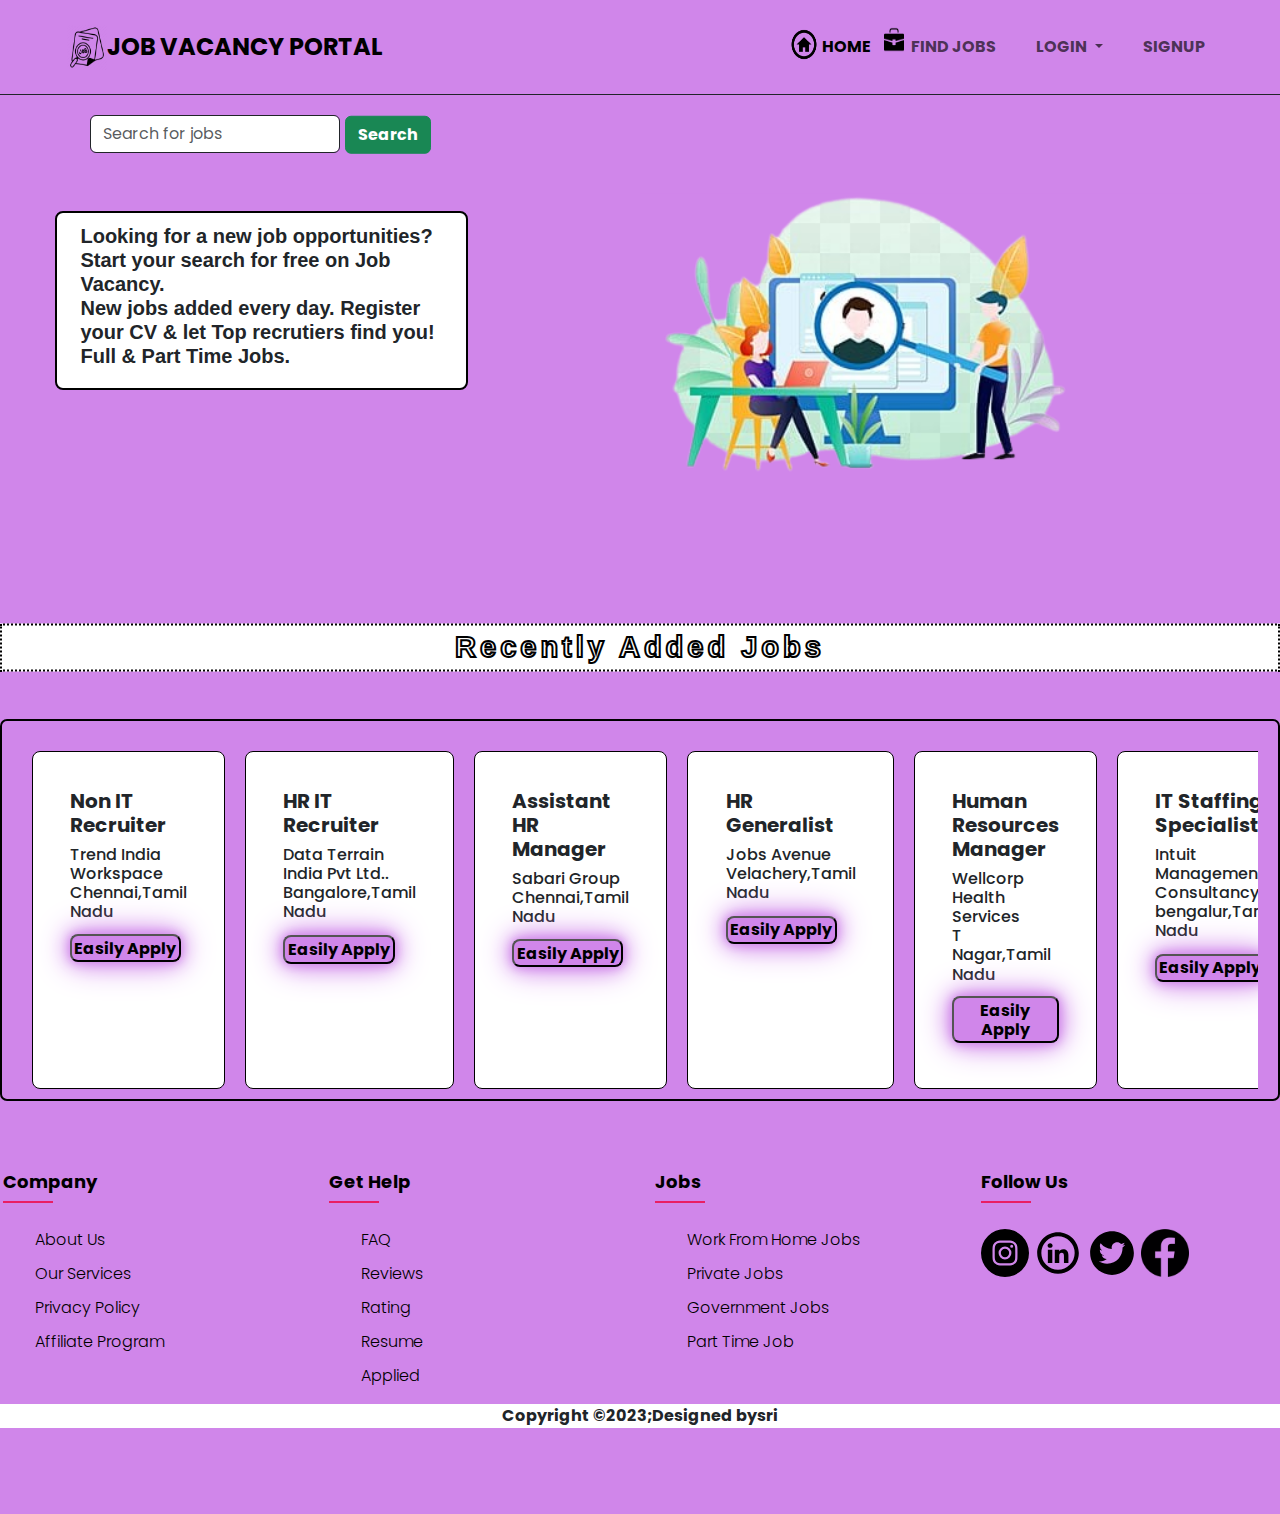
<file: index.html>
<!DOCTYPE html>
<html lang="en">
<head>
    <meta charset="UTF-8">
    <meta name="viewport" content="width=device-width, initial-scale=1.0">
    <title>JOB VACANCY</title>
    <link href="https://cdn.jsdelivr.net/npm/bootstrap@5.3.3/dist/css/bootstrap.min.css" rel="stylesheet" integrity="sha384-QWTKZyjpPEjISv5WaRU9OFeRpok6YctnYmDr5pNlyT2bRjXh0JMhjY6hW+ALEwIH" crossorigin="anonymous">
    <link rel="stylesheet"  href="styles1.css">

</head>
<body>
  
    <nav class="navbar navbar-expand-lg bg py-4 text-uppercase font-weight:bold border-bottom border-dark top-dark">
        <div class="container">
          <div><a href='#'><img src="logo.png" width="40" height="45"></a></div>
  
          <a class="navbar-brand fs-4" href="#"><strong>Job Vacancy Portal</strong></a>
          <button class="navbar-toggler" type="button" data-bs-toggle="collapse" data-bs-target="#navbarSupportedContent" aria-controls="navbarSupportedContent" aria-expanded="false" aria-label="Toggle navigation">
            <span class="navbar-toggler-icon"></span>
          </button>
          <div class="collapse navbar-collapse" id="navbarSupportedContent">
            <ul class="navbar-nav ms-auto mb-2 mb-lg-0 gap-4">
              <div class="space mb-lg-0"><a href='#'><img src="home.png" width="30" height="35"></a></div>
              <li class="nav-item">
                <a class="nav-link active" aria-current="page" href="#"><strong>Home</strong></a>
              </li>
              <div class="pace"><a href='#'><img src="file.png" width="20" height="25"></a></div>
              <li class="nav-item">
                <a class="nav-link" href="find jobs.html" target="_blank"><strong>Find Jobs</strong></a>
              </li>
              <li class="nav-item dropdown">
                <a class="nav-link dropdown-toggle" href="#" role="button" data-bs-toggle="dropdown" aria-expanded="false">
                  <strong>Login</strong>
                </a>
                <ul class="dropdown-menu drop">
                  <li><a class="dropdown-item " href="login.html"><strong>Candidate Login</strong></a></li>
                  <li><hr class="dropdown-divider  border-dark"></li>
                  <li><a class="dropdown-item " href="employe.html"><strong>Employeer Login</strong></a></li>
                </ul>
                
            </li>
            <li class="nav-item">
              <a class="nav-link" href="#"><strong>Signup</strong></a>
            </li>
            </ul>
                 
          </div>            
        </div>
      </nav>    
</body>
<form class="search-form " role="search center">
    <input class="form-control ms-auto me-5 border-dark" type="search" placeholder="Search for jobs" aria-label="Search" >
    <div class="button">
        <button class="btn btn-outline button"style=float-right type="submit"><strong>Search</strong></button>
    </div>
</form>
<section>
        <div class="container" >
            <div class="row bgcolor">
                <div class="col-md-12 ">   
                 <h5><b>Looking for a new job opportunities?<br>Start your search for free on Job Vacancy.<br>
                    New jobs added every day. Register<br>your CV & let Top recrutiers find you!<br>Full & Part Time Jobs.
                  </b></h5>
                  
                </div>
            </div>
          <div class="image"><img src="pngtree-online-remote-recruitment-image_2244590-removebg-preview.png" width="450"/></div>
        </div>
        <div class="slider">
          <div class="row">
            <div class="col-md-12">
              <a><b>Recently Added Jobs</b></a>
              </div>
          </div>
        </div>

        <div class="slides">
           <div class="row">
            <div class="col-md-12">
              <div class="slider-slides">
              <div class="border">
              <h5><b>Non IT Recruiter</b></h5>
              <h6>Trend India Workspace <br> Chennai,Tamil Nadu</h6>
              <br>
              <h6><button class="bt" onclick="addNeonEffect(this)"type="submit"><strong>Easily Apply</strong></button></h6>
              </div>
              <div class="border">
                  <h5><b>HR IT Recruiter</b></h5>
                  <h6>Data Terrain India Pvt Ltd.. <br> Bangalore,Tamil Nadu</h6>
                  <br>
                  <h6><button class="bt" type="submit"><strong>Easily Apply</strong></button></h6>
            </div>
              <div class="border">
                <h5><b>Assistant HR Manager</b></h5>
                <h6>Sabari Group <br> Chennai,Tamil Nadu</h6>
                <br>
                <h6><button class="bt" type="submit"><strong>Easily Apply</strong></button></h6>
                        </div>
              <div class="border">
                <h5><b>HR Generalist</b></h5>
                <h6>Jobs Avenue <br>Velachery,Tamil Nadu</h6>
                <br>
                <h6><button class="bt" type="submit"><strong>Easily Apply</strong></button></h6>
              </div>
              <div class="border">
                <h5><b>Human Resources Manager</b></h5>
                <h6>Wellcorp Health Services <br>T Nagar,Tamil Nadu</h6>
                
                <br>
                <h6><button class="bt" type="submit"><strong>Easily Apply</strong></button></h6>
              </div>
              <div class="border">
                <h5><b>IT Staffing Specialist</b></h5>
                <h6>Intuit Management Consultancy<br>bengalur,Tamil Nadu</h6>
                <br>
                <h6><button class="bt" type="submit"><strong>Easily Apply</strong></button></h6>
              </div>
              <div class="border">
                <h5><b>IT Manager</b></h5>
                <h6>I Management Consultancy<br>bengalur,Tamil Nadu</h6>
                <br>
                <h6><button class="bt" type="submit"><strong>Easily Apply</strong></button></h6>
              </div>
            
              </div>
              </div>
              </div>
            
              </div>
            </div>
          </div>

        </div>
        </div>
        
</section>
<footer class="footer">
  <div class="containers">
      <div class="row">
          <div class="footer-col">
            <h4><b>company</b></h4>
            <ul>
              <li><a href="#">about us</a></li>
              <li><a href="#">our services</a></li>
              <li><a href="#">privacy policy</a></li>
              <li><a href="#">affiliate program</a></li>
            </ul>
          </div>
          <div class="footer-col">
              <h4><b>get help</b></h4>
              <ul>
                <li><a href="#">FAQ</a></li>
                <li><a href="#">reviews</a></li>
                <li><a href="#">rating</a></li>
                <li><a href="#">resume</a></li>
                <li><a href="#">applied</a></li>
              </ul>
          </div> 
          <div class="footer-col">
              <h4><b>Jobs</b></h4>
              <ul>
                <li><a href="#">work from home jobs</a></li>
                <li><a href="#">private jobs</a></li>
                <li><a href="#">government jobs</a></li>
                <li><a href="#">Part time job</a></li>
              </ul>
          </div> 
          <div class="footer-col">
              <h4><b>follow us</b></h4>
              <div class="social-links">
                <img src="instagram-with-circle.svg" width="48px" alt="instagram">
                <img src="linkedin-circle.svg" width="50px" alt="linkedin">
                <img src="twitter-circle.svg" width="50px" alt="twitter">
                <img src="20673.png" width="48px" alt="Facebook">
              </div>
            </div> 

      </div>
  </div>
  <div class="footerBottom">
      <p><b>Copyright &copy;2023;Designed by</b><span class="designer"><b>sri</b></span></p>
  </div>
</footer>
<script src="https://cdn.jsdelivr.net/npm/bootstrap@5.3.3/dist/js/bootstrap.bundle.min.js" integrity="sha384-YvpcrYf0tY3lHB60NNkmXc5s9fDVZLESaAA55NDzOxhy9GkcIdslK1eN7N6jIeHz" crossorigin="anonymous">

</script>
</html>
</file>
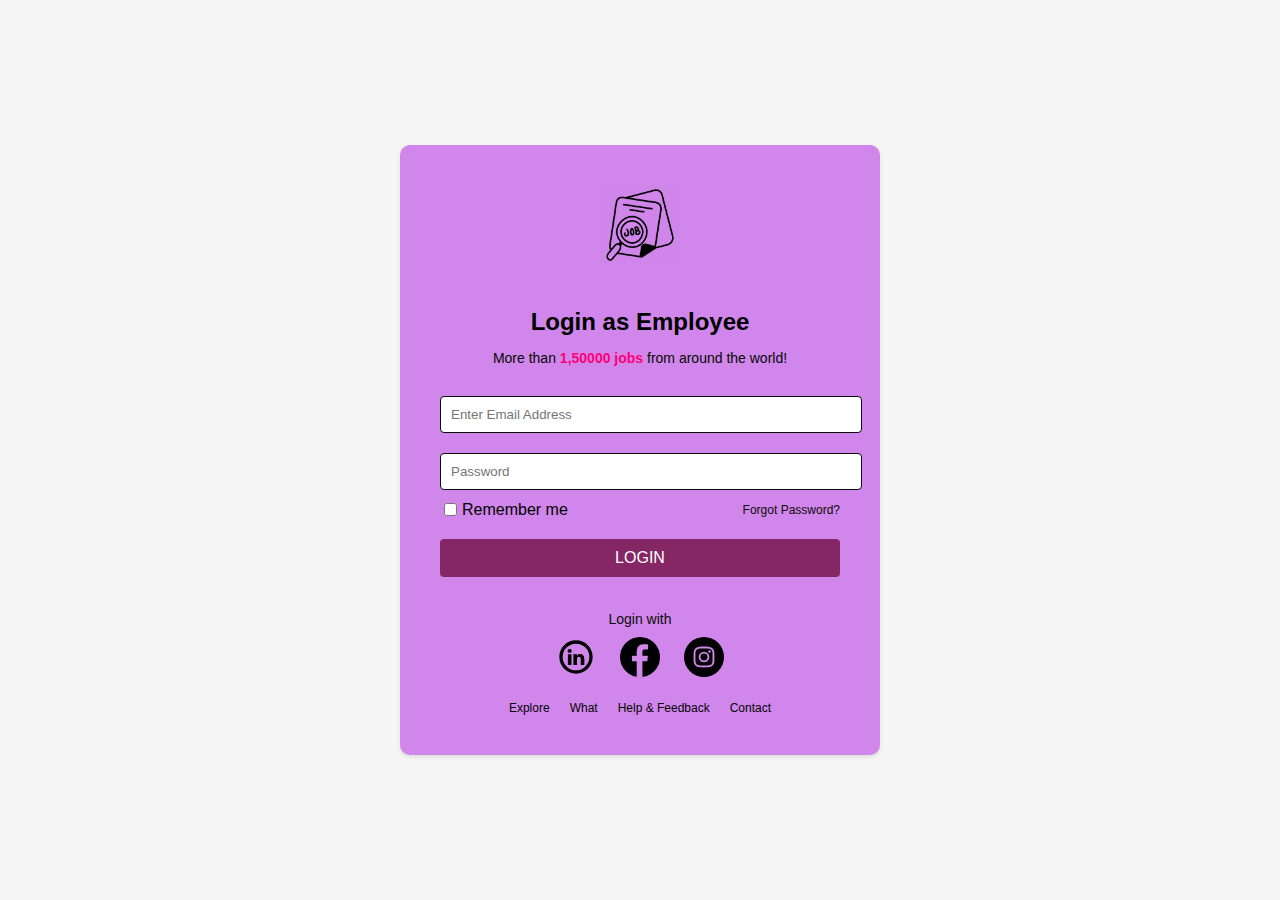
<file: employe.html>
<!DOCTYPE html>
<html lang="en">
<head>
<meta charset="UTF-8">
<meta name="viewport" content="width=device-width, initial-scale=1.0">
 
<title>Login</title>
<style>
body {
font-family: Arial, sans-serif; margin: 0;
padding: 0; display: flex;
justify-content: center; align-items: center; height: 100vh; background-color: #f6f5f5;
}
.container { width: 100%;
max-width: 1200px; display: flex;
justify-content: center; align-items: center;
}
.login-wrapper {
background-color: #d086ea; padding: 40px;
border-radius: 10px;
box-shadow: 0 2px 4px rgba(0, 0, 0, 0.1); text-align: center;
max-width: 400px; 
width: 100%;
}
.login-wrapper img.logo { width: 80px;
margin-bottom: 20px;

}
.login-wrapper h2 { margin-bottom: 10px; font-size: 24px;
font-weight: bold;

}
.login-wrapper p.subtitle { font-size: 14px;
color: #070606;
margin-bottom: 20px;
}
.login-wrapper p.subtitle span { color: #ff007a;
 
 font-weight: bold;
 }
 .login-wrapper input[type="email"],
 .login-wrapper input[type="password"] { width: 100%;
 padding: 10px; margin: 10px 0; border: 1px solid #0a0a0a; border-radius: 4px;
 }
 .login-wrapper .remember-me { display: flex;
justify-content: space-between; align-items: center;
margin-bottom: 20px;
}
.login-wrapper .remember-me label { display: flex;
align-items: center;
}
.login-wrapper .remember-me label input { margin-right: 5px;
}
.login-wrapper .remember-me a { font-size: 12px;
color: #0e0b0b;
text-decoration: none;
}
.login-wrapper button { width: 100%; padding: 10px;
background-color: #852765; border: none;
border-radius: 4px; color:white;
font-size: 16px; cursor: pointer; margin-bottom: 20px;
}
.login-wrapper button:hover{
    background-color: #f6f5f5;
    color: #852765;
}
.login-wrapper .social-login { font-size: 14px;
color: #0c0c0c;
margin-bottom: 10px;
}
 
.login-wrapper .social-icons img { width: 40px;
margin: 0 10px; cursor: pointer;
}
.login-wrapper .social-icons img { width: 40px;
margin: 0 10px; cursor: pointer;
}
.background-images { position: absolute; top: 0;
left: 0;
right: 0;
bottom: 0;
height: auto;
width:auto;
object-fit: cover;
z-index: -1; display: flex;
justify-content: space-between;
 align-items: center;
padding: 50px;
background-color: #d086ea;
}

.footer {
margin-top: 20px; font-size: 12px; color: #0c0c0c; display: flex;
justify-content: center; gap: 20px;
}
.footer a { color: #050505;
text-decoration: none;
}
</style>
</head>
<body>
   

<div class="container">
<div class="login-wrapper">
<img src="logo.png" alt="Logo" class="logo">
<h2>Login  as Employee</h2>
<p class="subtitle">More than <span>1,50000 jobs</span> from around the world!</p>
 
<input type="email" placeholder="Enter Email Address">
<input type="password" placeholder="Password">
<div class="remember-me">
<label>
<input type="checkbox"> Remember me
</label>
<a href="#">Forgot Password?</a>
</div>
<button>LOGIN </button>
<p class="social-login">Login with</p>
<div class="social-icons">
<img src="linkedin-circle.svg" width="200" alt="Google">
<img src="20673.png" alt="Facebook">
<img src="instagram-with-circle.svg" alt="Twitter">
</div>

<div class="footer">
<a href="#">Explore</a>
<a href="#">What</a>
<a href="#">Help & Feedback</a>
<a href="#">Contact</a>
</div>
</div>
</div>
</body>
</html>
</file>
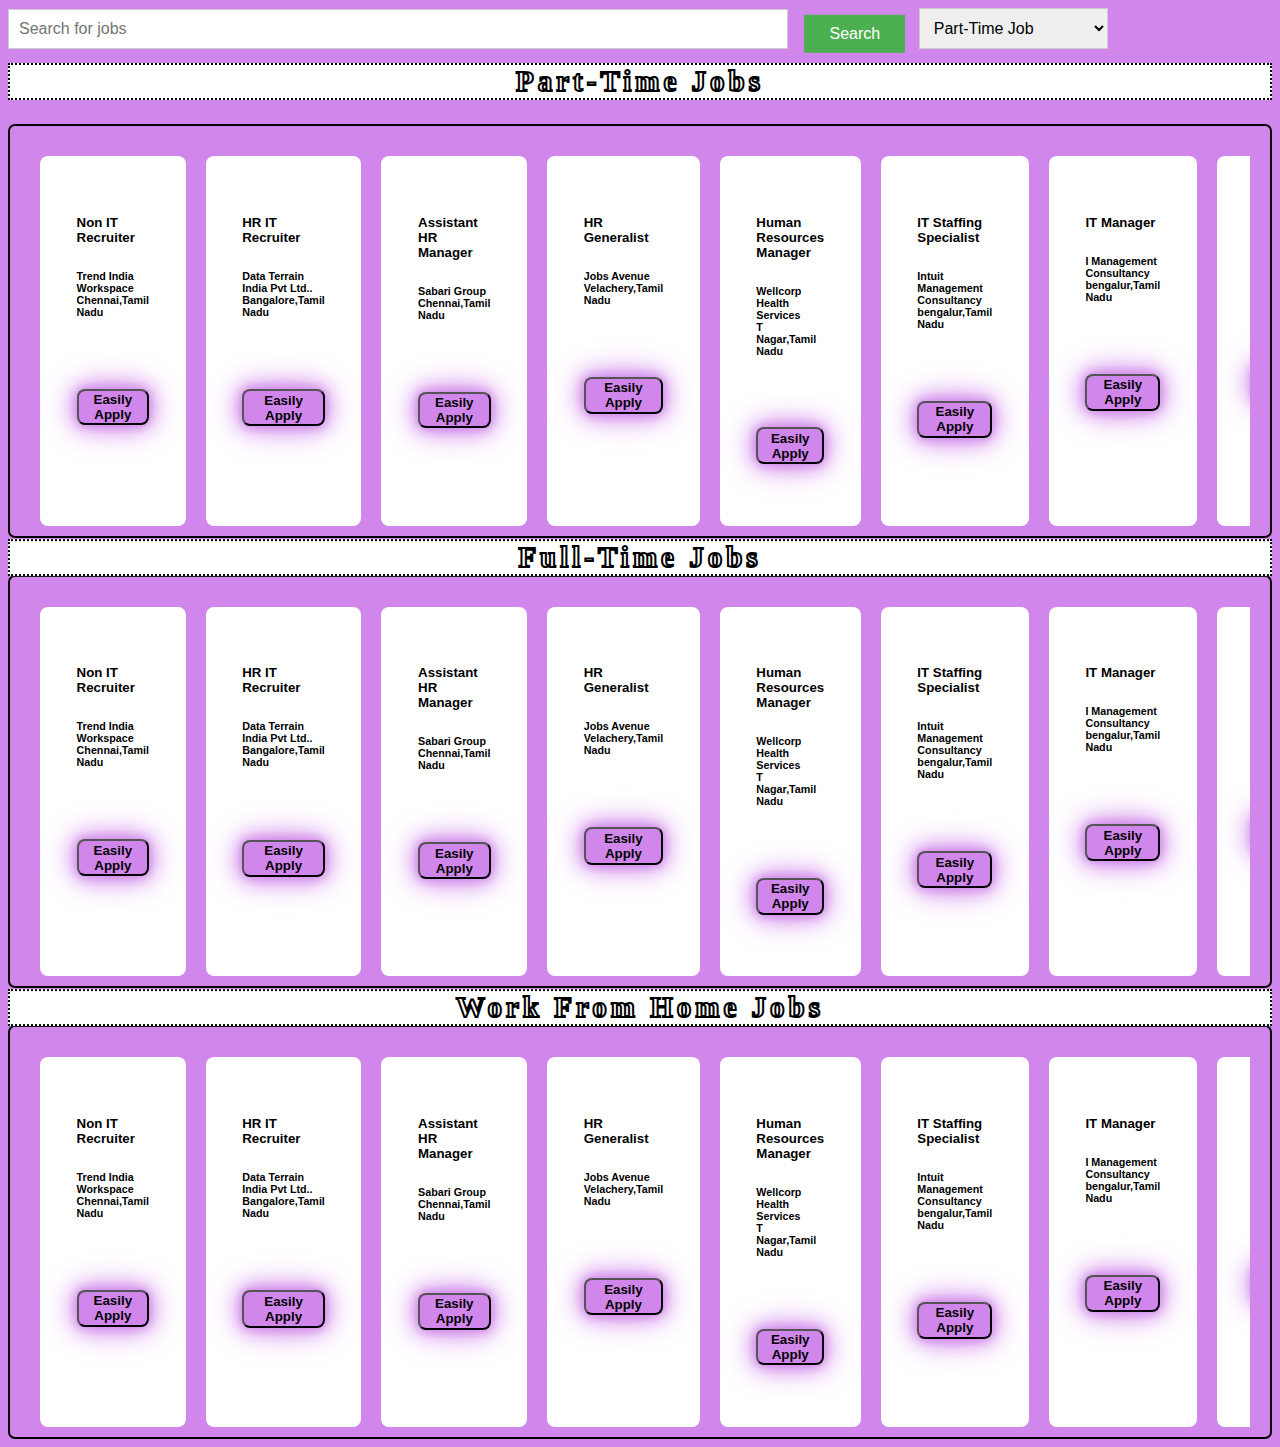
<file: find jobs.html>
<!DOCTYPE html>
<html lang="en">
<head>
    <meta charset="UTF-8">
    <meta name="viewport" content="width=device-width, initial-scale=1.0">
    <title>find u r jobs</title>
    <style>
        body{
            background-color: #d086ea;
        }
       
       .border{
      margin:10px;
      border: #000;
      padding-left: 2.6%;
      padding-right: 2.6%;
      padding-top: 4%;
      padding-bottom: 2.6%;
      width:fit-content;
      border-radius: 8px;
      background-color: #fff;
    }
    .border1{
      margin:10px;
      border: var(--bs-border-width) var(--bs-border-style) #000 !important;
      padding-left: 2.6%;
      padding-right: 2.6%;
      padding-top: 2.6%;
      padding-bottom: 2.6%;
      width:fit-content;
      border-radius: 8px;
      background-color: #fff;
    }
  
    .search-form{
      margin:20px;
      width: 1040px;
      padding: 8px;
   }
   .button{
    --bs-btn-color:#fff;
      --bs-btn-border-color:#198754;
      --bs-btn-hover-color:#198754;
      --bs-btn-hover-bg:#fff;
      --bs-btn-hover-border-color:#198754;
      --bs-btn-bg:#198754;
      --bs-gradient:none;
      position:sticky;
      transform:translateY(-98%);
      margin-left: 102%; 
      
   }
   .job-search {
  margin: 20px;
  padding: 20px;
  background-color: #f5f5f5;
  border: 1px solid #ccc;
  box-shadow: 0 0 10px rgba(0, 0, 0, 0.1);
}

#search {
  width: 60%;
  padding: 10px;
  font-size: 16px;
  border: 1px solid #ccc;
}

#filter-by {
  width: 15%;
  padding: 10px;
  margin-left: 10%;
  font-size: 16px;
  border: 1px solid #ccc;
}

#search-btn {
  width: 8%;
  padding: 10px;
  margin-left: 63%;
 transform: translateY(-90%);
  font-size: 16px;
  position: sticky;
  background-color: #4CAF50;
  color: #fff;
  border: none;
  cursor: pointer;
}

#search-btn:hover {
  background-color: #36f007;
}
.border{
      margin:10px;
      border: var(--bs-border-width) var(--bs-border-style) #000 !important;
      padding-left: 3%;
      padding-right: 3%;
      padding-top: 3%;
      padding-bottom: 3%;
      width:fit-content;
      border-radius:8px;
      background-color: #fff;
      line-height: normal;
    }
    .border1{
      margin:10px;
      border: var(--bs-border-width) var(--bs-border-style) #000 !important;
      padding-left: 3%;
      padding-right: 3%;
      padding-top: 3%;
      padding-bottom: 3%;
      width:fit-content;
      border-radius:8px;
      background-color: #fff;
      line-height: normal;
    }
    .border2{
      margin:10px;
      border: var(--bs-border-width) var(--bs-border-style) #000 !important;
      padding-left: 3%;
      padding-right: 3%;
      padding-top: 3%;
      padding-bottom: 3%;
      width:fit-content;
      border-radius:8px;
      background-color: #fff;
      line-height: normal;
    }
      .slider-slides{
 
      display: flex;
      overflow-x: scroll;
      scroll-snap-type: x mandatory;
      scroll-behavior: smooth;
    }
    .slider-slides1{
 
 display: flex;
 overflow-x: scroll;
 scroll-snap-type: x mandatory;
 scroll-behavior: smooth;
}
.slider-slides2{
 
 display: flex;
 overflow-x: scroll;
 scroll-snap-type: x mandatory;
 scroll-behavior: smooth;
}
    
    .slider{
    
      color:transparent;
      font-size: 29px;
      transform: translateY(-65%);
      background-color:white;
      text-align: center;
      border:dotted black 2px;
      text-shadow:#d086ea;
      letter-spacing: 4px;
      -webkit-text-stroke: 2px black;
    }
    .slider1{
    
    color:transparent;
    font-size: 29px;
    transform: translateY(3%);
    background-color:white;
    text-align: center;
    border:dotted black 2px;
    text-shadow:#d086ea;
    letter-spacing: 4px;
    -webkit-text-stroke: 2px black;
  }
  .slider2{
    
    color:transparent;
    font-size: 29px;
    transform: translateY(3%);
    background-color:white;
    text-align: center;
    border:dotted black 2px;
    text-shadow:#d086ea;
    letter-spacing: 4px;
    -webkit-text-stroke: 2px black;
  }
    .slides{
     font-family: Arial, Helvetica, sans-serif;
      border: 2px solid black;
      border-radius: 7px;
      padding: 20px;
      padding-bottom: 0.001%;
      line-height: 2%;
      background-color: #d086ea;
      
    }
    .slides1{
     font-family: Arial, Helvetica, sans-serif;
      border: 2px solid black;
      border-radius: 7px;
      padding: 20px;
      padding-bottom: 0.001%;
      line-height: 2%;
      background-color: #d086ea;
      
    }
    .slides2{
     font-family: Arial, Helvetica, sans-serif;
      border: 2px solid black;
      border-radius: 7px;
      padding: 20px;
      padding-bottom: 0.001%;
      line-height: 2%;
      background-color: #d086ea;
      
    }
    .bt{
      padding:2%;
      margin-top: 4%;
      border-radius: 8px;
     background-color:#d086ea;
     animation: neon-effect 2s infinite;
     box-shadow: 0 0 10px #d086ea,0 0 20px #d086ea,0 0 35px #d086ea;
     transition: background-color 0.3s,color 0.3s;
    }
    .bt:hover{
      background-color: #fff;
      cursor: pointer;
    }

        
    </style>
</head>
<body>
    <div class="jobs ">   
            <input class="text" id="search"  placeholder="Search for jobs"  >
            <select id="filter-by">
                <option value="dev">Part-Time Job</option>
                <option value="design">Work from home Job</option>
                <option value="marketing">Full-Time Job</option>
            </select>
           <button id="search-btn">Search</button>
    </div>
    <section>
    <div class="slider">
        <div class="row">
          <div class="col-md-12">
            <a><b>Part-Time Jobs</b></a>
            </div>
        </div>
      </div>
    <div class="slides">
        <div class="row">
         <div class="col-md-12">
           <div class="slider-slides">
           <div class="border">
           <h5><b>Non IT Recruiter</b></h5>
           <h6>Trend India Workspace <br> Chennai,Tamil Nadu</h6>
           <br>
           <h6><button class="bt" onclick="addNeonEffect(this)"type="submit"><strong>Easily Apply</strong></button></h6>
           </div>
           <div class="border">
               <h5><b>HR IT Recruiter</b></h5>
               <h6>Data Terrain India Pvt Ltd.. <br> Bangalore,Tamil Nadu</h6>
               <br>
               <h6><button class="bt" type="submit"><strong>Easily Apply</strong></button></h6>
         </div>
           <div class="border">
             <h5><b>Assistant HR Manager</b></h5>
             <h6>Sabari Group <br> Chennai,Tamil Nadu</h6>
             <br>
             <h6><button class="bt" type="submit"><strong>Easily Apply</strong></button></h6>
            </div>
           <div class="border">
             <h5><b>HR Generalist</b></h5>
             <h6>Jobs Avenue <br>Velachery,Tamil Nadu</h6>
             <br>
             <h6><button class="bt" type="submit"><strong>Easily Apply</strong></button></h6>
           </div>
           <div class="border">
             <h5><b>Human Resources Manager</b></h5>
             <h6>Wellcorp Health Services <br>T Nagar,Tamil Nadu</h6>
             
             <br>
             <h6><button class="bt" type="submit"><strong>Easily Apply</strong></button></h6>
           </div>
           <div class="border">
             <h5><b>IT Staffing Specialist</b></h5>
             <h6>Intuit Management Consultancy<br>bengalur,Tamil Nadu</h6>
             <br>
             <h6><button class="bt" type="submit"><strong>Easily Apply</strong></button></h6>
           </div>
           <div class="border">
             <h5><b>IT Manager</b></h5>
             <h6>I Management Consultancy<br>bengalur,Tamil Nadu</h6>
             <br>
             <h6><button class="bt" type="submit"><strong>Easily Apply</strong></button></h6>
           </div>
           <div class="border">
            <h5><b>IMB company</b></h5>
            <h6>Data Entry<br>Karnataka,India</h6>
            <br>
            <h6><button class="bt" type="submit"><strong>Easily Apply</strong></button></h6>
          </div>
          <div class="border">
            <h5><b>IT Consultancy</b></h5>
            <h6>Data Entry<br>Karnataka,India</h6>
            <br>
            <h6><button class="bt" type="submit"><strong>Easily Apply</strong></button></h6>
          </div>

         
           </div>
           </div>
           </div>
    </div>
           <div class="slider1">
            <div class="row">
              <div class="col-md-12">
                <a><b>Full-Time Jobs</b></a>
                </div>
            </div>
          </div>
        <div class="slides1">
            <div class="row">
             <div class="col-md-12">
               <div class="slider-slides1">
               <div class="border1">
               <h5><b>Non IT Recruiter</b></h5>
               <h6>Trend India Workspace <br> Chennai,Tamil Nadu</h6>
               <br>
               <h6><button class="bt" onclick="addNeonEffect(this)"type="submit"><strong>Easily Apply</strong></button></h6>
               </div>
               <div class="border1">
                   <h5><b>HR IT Recruiter</b></h5>
                   <h6>Data Terrain India Pvt Ltd.. <br> Bangalore,Tamil Nadu</h6>
                   <br>
                   <h6><button class="bt" type="submit"><strong>Easily Apply</strong></button></h6>
             </div>
               <div class="border1">
                 <h5><b>Assistant HR Manager</b></h5>
                 <h6>Sabari Group <br> Chennai,Tamil Nadu</h6>
                 <br>
                 <h6><button class="bt" type="submit"><strong>Easily Apply</strong></button></h6>
                </div>
               <div class="border1">
                 <h5><b>HR Generalist</b></h5>
                 <h6>Jobs Avenue <br>Velachery,Tamil Nadu</h6>
                 <br>
                 <h6><button class="bt" type="submit"><strong>Easily Apply</strong></button></h6>
               </div>
               <div class="border1">
                 <h5><b>Human Resources Manager</b></h5>
                 <h6>Wellcorp Health Services <br>T Nagar,Tamil Nadu</h6>
                 
                 <br>
                 <h6><button class="bt" type="submit"><strong>Easily Apply</strong></button></h6>
               </div>
               <div class="border1">
                 <h5><b>IT Staffing Specialist</b></h5>
                 <h6>Intuit Management Consultancy<br>bengalur,Tamil Nadu</h6>
                 <br>
                 <h6><button class="bt" type="submit"><strong>Easily Apply</strong></button></h6>
               </div>
               <div class="border1">
                 <h5><b>IT Manager</b></h5>
                 <h6>I Management Consultancy<br>bengalur,Tamil Nadu</h6>
                 <br>
                 <h6><button class="bt" type="submit"><strong>Easily Apply</strong></button></h6>
               </div>
               <div class="border1">
                <h5><b>IMB company</b></h5>
                <h6>Data Entry<br>Karnataka,India</h6>
                <br>
                <h6><button class="bt" type="submit"><strong>Easily Apply</strong></button></h6>
              </div>
              <div class="border1">
                <h5><b>IT Consultancy</b></h5>
                <h6>Data Entry<br>Karnataka,India</h6>
                <br>
                <h6><button class="bt" type="submit"><strong>Easily Apply</strong></button></h6>
              </div>
    
             
               </div>
               </div>
               </div>
         
           </div>
           <div class="slider2">
            <div class="row">
              <div class="col-md-12">
                <a><b>Work From Home Jobs</b></a>
                </div>
            </div>
          </div>
        <div class="slides2">
            <div class="row">
             <div class="col-md-12">
               <div class="slider-slides2">
               <div class="border2">
               <h5><b>Non IT Recruiter</b></h5>
               <h6>Trend India Workspace <br> Chennai,Tamil Nadu</h6>
               <br>
               <h6><button class="bt" onclick="addNeonEffect(this)"type="submit"><strong>Easily Apply</strong></button></h6>
               </div>
               <div class="border2">
                   <h5><b>HR IT Recruiter</b></h5>
                   <h6>Data Terrain India Pvt Ltd.. <br> Bangalore,Tamil Nadu</h6>
                   <br>
                   <h6><button class="bt" type="submit"><strong>Easily Apply</strong></button></h6>
             </div>
               <div class="border2">
                 <h5><b>Assistant HR Manager</b></h5>
                 <h6>Sabari Group <br> Chennai,Tamil Nadu</h6>
                 <br>
                 <h6><button class="bt" type="submit"><strong>Easily Apply</strong></button></h6>
                </div>
               <div class="border2">
                 <h5><b>HR Generalist</b></h5>
                 <h6>Jobs Avenue <br>Velachery,Tamil Nadu</h6>
                 <br>
                 <h6><button class="bt" type="submit"><strong>Easily Apply</strong></button></h6>
               </div>
               <div class="border2">
                 <h5><b>Human Resources Manager</b></h5>
                 <h6>Wellcorp Health Services <br>T Nagar,Tamil Nadu</h6>
                 
                 <br>
                 <h6><button class="bt" type="submit"><strong>Easily Apply</strong></button></h6>
               </div>
               <div class="border2">
                 <h5><b>IT Staffing Specialist</b></h5>
                 <h6>Intuit Management Consultancy<br>bengalur,Tamil Nadu</h6>
                 <br>
                 <h6><button class="bt" type="submit"><strong>Easily Apply</strong></button></h6>
               </div>
               <div class="border2">
                 <h5><b>IT Manager</b></h5>
                 <h6>I Management Consultancy<br>bengalur,Tamil Nadu</h6>
                 <br>
                 <h6><button class="bt" type="submit"><strong>Easily Apply</strong></button></h6>
               </div>
               <div class="border2">
                <h5><b>IMB company</b></h5>
                <h6>Data Entry<br>Karnataka,India</h6>
                <br>
                <h6><button class="bt" type="submit"><strong>Easily Apply</strong></button></h6>
              </div>
              <div class="border2">
                <h5><b>IT Consultancy</b></h5>
                <h6>Data Entry<br>Karnataka,India</h6>
                <br>
                <h6><button class="bt" type="submit"><strong>Easily Apply</strong></button></h6>
              </div>
    
         </div>
       </div>

     </div>
     </div>
     
</section>
    
    
</body>
</html>
</file>
<file: styles1.css>
@import url('https://fonts.googleapis.com/css2?family=Poppins:wght@300;400;500;600;700&display=swap');
body{
         
    margin: 0;
   font-family: var(--bs-body-font-family);
  font-size: var(--bs-body-font-size);
font-weight: var(--bs-body-font-weight);
line-height: var(--bs-body-line-height);
color: var(--bs-body-color);
text-align: var(--bs-body-text-align);
background-color: #d086ea;
-webkit-text-size-adjust: 100%;
-webkit-tap-highlight-color:transparent
    }
    .image{
        margin-left: 50%;
        transform: translateX(35%);
        transform: translateY(-70%);
        background-color: #d086ea;
        
    }
    .search-form{
        margin:20px;
        width: 250px;
        margin-left: 7%;
        
   }
    .bg{
      background-color: #d086ea;
      box-sizing: cover;
    }
    .bgcolor{
      background-color:white;
      margin-right: 65%;
      border: 2px solid black;
      border-radius:8px;
      padding: 1%;
      font-family: 'Franklin Gothic Medium', 'Arial Narrow', Arial, sans-serif;
      
    }
    .drop{
      --bs-dropdown-link-hover-color:#d086ea;
      --bs-dropdown-link-hover-color:#d086ea;
    }
    .navbar-nav{
    --bs-nav-link-hover-color:white;
    }
    .space{
       margin-right: auto;
       justify-content: center;
       align-items: center;
       position: absolute;
       transform: translate(-50%,2%);
       transform: translateX(-25px);
    }
    .pace{
      margin-right: auto;
       justify-content: center;
       align-items: center;
       position: absolute;
       transform: translateX(70px);
    }
    .btn-outline{
        --bs-btn-color:#fff;
        --bs-btn-border-color:#198754;
        --bs-btn-hover-color:#198754;
        --bs-btn-hover-bg:#fff;
        --bs-btn-hover-border-color:#198754;
        --bs-btn-bg:#198754;
        --bs-gradient:none;
        position:sticky;
        transform:translateY(-98%);
        margin-left: 102%;
      }
      .slider{
        font-family: 'Gill Sans', 'Gill Sans MT', Calibri, 'Trebuchet MS', sans-serif;
        color:transparent;
        font-size: 29px;
        transform: translateY(-100%);
        background-color:white;
        text-align: center;
        border:dotted black 2px;
        text-shadow:#d086ea;
        letter-spacing: 4px;
        -webkit-text-stroke: 2px black;
      }
      .slides{
       
        border: 2px solid black;
        border-radius: 7px;
        padding: 20px;
        padding-bottom: 0.001%;
        line-height: 2%;
        background-color: #d086ea;
        
      }
      .bt{
        padding:2%;
        margin-top: 4%;
        border-radius: 8px;
       background-color:#d086ea;
       animation: neon-effect 2s infinite;
       box-shadow: 0 0 10px #d086ea,0 0 20px #d086ea,0 0 35px #d086ea;
       transition: background-color 0.3s,color 0.3s;
      }
      .bt:hover{
        background-color: #fff;
        cursor: pointer;
      }
      @keyframes neon-pulse{
        0%{
          box-shadow: 0 0 10px #d086ea,0 0 20px #d086ea,0 0 30px #d086ea ;
        }
        100%{
          box-shadow: 0 0 20px #d086ea,0 0 30px #d086ea,0 0 40px #d086ea;
        }
      }
      .border{
        margin:10px;
        border: var(--bs-border-width) var(--bs-border-style) #000 !important;
        padding-left: 3%;
        padding-right: 3%;
        padding-top: 3%;
        padding-bottom: 3%;
        width:fit-content;
        border-radius:8px;
        background-color: #fff;
        
  
      }
      .slider-slides{
        display: flex;
        overflow-x: scroll;
        scroll-snap-type: x mandatory;
        scroll-behavior: smooth;
      }
      body{
      line-height: 1.5;
      font-family: 'Poppins', sans-serif;
  }
  *{
	margin:0;
	padding:0;
	box-sizing: border-box;
}
.container{
	max-width: 1170px;
	margin:auto;
}
.row{
	display: flex;
	flex-wrap: wrap;
}
ul{
	list-style: none;
}
.footer{
	background-color:#d086ea;
    padding: 70px 0;
}
.footer-col{
   width: 25%;
   padding: 0 15px;
}
.footer-col h4{
	font-size: 18px;
	color: #000;
	text-transform: capitalize;
	margin-bottom: 35px;
	font-weight: 500;
	position: relative;
}
.footer-col h4::before{
	content: '';
	position: absolute;
	left:0;
	bottom: -10px;
	background-color: #e91e63;
	height: 2px;
	box-sizing: border-box;
	width: 50px;
}
.footer-col ul li:not(:last-child){
	margin-bottom: 10px;
}
.footer-col ul li a{
	font-size: 16px;
	text-transform: capitalize;
	color: #ffffff;
	text-decoration: none;
	font-weight: 300;
	color: #000;
	display: block;
	transition: all 0.3s ease;
}
.footer-col ul li a:hover{
	color: #ffffff;
	padding-left: 8px;
}
.footer-col .social-links a{
	display: inline-block;
	height: 40px;
	width: 40px;
	background-color: rgba(255,255,255,0.2);
	margin:0 10px 10px 0;
	text-align: center;
	line-height: 40px;
	border-radius: 50%;
	color: #ffffff;
	transition: all 0.5s ease;
}
.footer-col .social-links a:hover{
	color: #d086ea;
	background-color: #ffffff;
}
.footerBottom{
  background-color: #fff;
  text-align: center;
}
</file>
